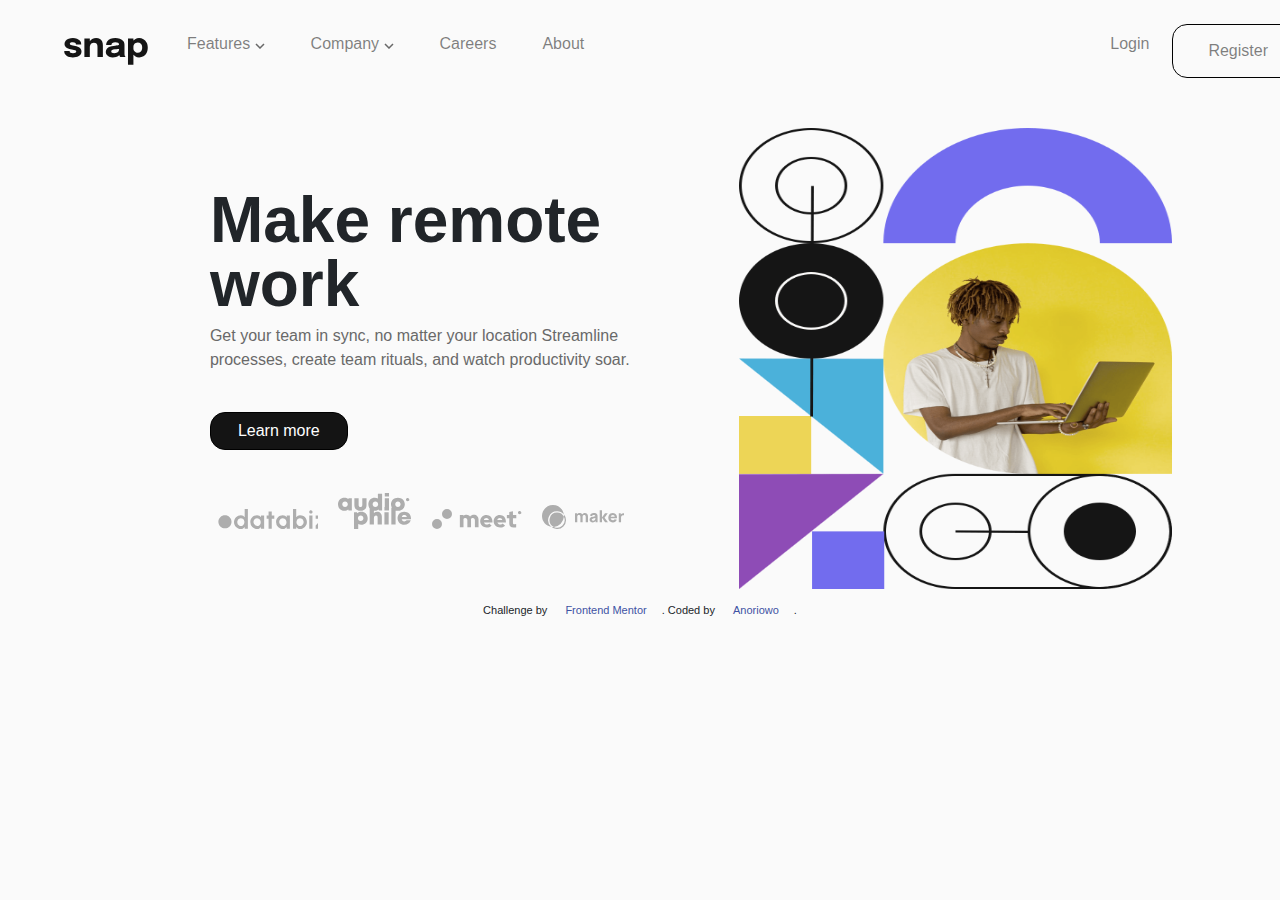
<file: index.html>
<!DOCTYPE html>
<html lang="en">
<head>
    <meta charset="UTF-8">
    <meta http-equiv="X-UA-Compatible" content="IE=edge">
    <meta name="viewport" content="width=device-width, initial-scale=1.0">
    <link rel="icon" type="image/png" sizes="32x32" href="./images/favicon-32x32.png">
    <title>Frontend Mentor | Intro section with dropdown navigation</title>
     <!-- bootstrap stylesheet -->
     <link rel="stylesheet" href="https://cdn.jsdelivr.net/npm/bootstrap@4.0.0/dist/css/bootstrap.min.css" integrity="sha384-Gn5384xqQ1aoWXA+058RXPxPg6fy4IWvTNh0E263XmFcJlSAwiGgFAW/dAiS6JXm" crossorigin="anonymous">

    <link rel="stylesheet" href="styles/style.css">

      <!-- bootstrap stylesheet js -->
      <script src="https://code.jquery.com/jquery-3.2.1.slim.min.js" integrity="sha384-KJ3o2DKtIkvYIK3UENzmM7KCkRr/rE9/Qpg6aAZGJwFDMVNA/GpGFF93hXpG5KkN" crossorigin="anonymous"></script>
      <script src="https://cdn.jsdelivr.net/npm/popper.js@1.12.9/dist/umd/popper.min.js" integrity="sha384-ApNbgh9B+Y1QKtv3Rn7W3mgPxhU9K/ScQsAP7hUibX39j7fakFPskvXusvfa0b4Q" crossorigin="anonymous"></script>
      <script src="https://cdn.jsdelivr.net/npm/bootstrap@4.0.0/dist/js/bootstrap.min.js" integrity="sha384-JZR6Spejh4U02d8jOt6vLEHfe/JQGiRRSQQxSfFWpi1MquVdAyjUar5+76PVCmYl" crossorigin="anonymous"></script>
</head>
<body>
    <nav class="navbar navbar-expand-lg navbar-light">
        <svg class="navbar-brand" width="84" height="27" xmlns="http://www.w3.org/2000/svg"><path d="M8.852 19.42c-1.108 0-2.175-.128-3.202-.385a9.648 9.648 0 0 1-2.756-1.137c-.811-.502-1.453-1.13-1.925-1.882-.473-.752-.709-1.63-.709-2.633v-.316h5.39v.246c0 .676.3 1.172.901 1.487.601.315 1.415.472 2.441.472a7.08 7.08 0 0 0 1.55-.166c.495-.11.903-.291 1.224-.542.321-.251.482-.569.482-.954 0-.618-.342-1.056-1.024-1.313-.683-.256-1.777-.513-3.282-.77a21.716 21.716 0 0 1-2.59-.595A10.937 10.937 0 0 1 2.938 9.91 5.28 5.28 0 0 1 1.17 8.28C.727 7.622.505 6.82.505 5.875c0-1.26.382-2.322 1.146-3.185.764-.863 1.782-1.517 3.054-1.96C5.977.287 7.377.065 8.905.065c1.458 0 2.818.242 4.078.726 1.26.484 2.28 1.179 3.062 2.083.782.904 1.172 1.992 1.172 3.264v.245H11.88v-.21c0-.467-.149-.846-.446-1.138a2.804 2.804 0 0 0-1.129-.656 4.616 4.616 0 0 0-1.418-.219c-.443 0-.9.05-1.373.149-.473.099-.872.262-1.199.49-.327.227-.49.545-.49.954 0 .396.175.72.525.97.35.252.84.456 1.47.613.63.158 1.36.306 2.188.447.781.128 1.607.306 2.476.533.869.228 1.686.549 2.45.963a5.34 5.34 0 0 1 1.855 1.627c.472.671.709 1.52.709 2.546 0 1.062-.245 1.972-.735 2.73a5.607 5.607 0 0 1-1.987 1.847 10.04 10.04 0 0 1-2.782 1.05c-1.021.227-2.068.341-3.142.341ZM33.48 19V8.92c0-.77-.1-1.473-.298-2.109a2.965 2.965 0 0 0-1.067-1.531c-.513-.385-1.254-.577-2.223-.577-.84 0-1.566.192-2.178.577a3.754 3.754 0 0 0-1.41 1.61c-.326.688-.49 1.482-.49 2.38L24.31 8.185c0-1.61.35-3.022 1.05-4.235a7.627 7.627 0 0 1 2.844-2.853C29.398.41 30.726.066 32.183.066c1.53 0 2.786.306 3.772.919.986.612 1.721 1.464 2.205 2.555.484 1.09.726 2.365.726 3.824V19H33.48Zm-13.09 0V.415h5.425V19h-5.425Zm28.389.385c-1.354 0-2.558-.216-3.614-.648-1.056-.431-1.881-1.055-2.476-1.872-.595-.817-.893-1.808-.893-2.975 0-1.318.362-2.392 1.085-3.22.724-.828 1.683-1.461 2.879-1.899a15.898 15.898 0 0 1 3.894-.866c2.041-.198 3.45-.38 4.226-.542.776-.164 1.164-.45 1.164-.858V6.47c0-.688-.33-1.23-.989-1.627-.66-.397-1.578-.595-2.756-.595-1.249 0-2.202.224-2.861.673-.66.45-.99 1.135-.99 2.056H42.11c0-1.493.406-2.753 1.217-3.78.81-1.026 1.91-1.805 3.298-2.336 1.389-.53 2.958-.796 4.708-.796 1.633 0 3.144.248 4.532.744 1.389.496 2.506 1.24 3.352 2.231.845.992 1.268 2.252 1.268 3.78v8.032c0 .479.015.937.044 1.374.03.438.096.837.201 1.199.117.408.263.747.438 1.015.175.268.32.455.437.56h-5.337a3.723 3.723 0 0 1-.376-.508 3.962 3.962 0 0 1-.43-.892 7.195 7.195 0 0 1-.305-1.234 9.674 9.674 0 0 1-.097-1.461l1.12.77c-.326.77-.854 1.432-1.583 1.986-.73.554-1.593.98-2.59 1.278-.998.297-2.074.446-3.23.446Zm1.452-4.06a6.14 6.14 0 0 0 2.389-.464A4.104 4.104 0 0 0 54.43 13.4c.467-.665.7-1.534.7-2.608V8.92l1.348 1.313c-.77.28-1.66.51-2.669.69-1.01.182-2.015.324-3.019.43-1.19.116-2.08.317-2.668.603-.59.286-.884.767-.884 1.444 0 .642.25 1.123.752 1.444.502.32 1.249.481 2.24.481Zm13.742 11.323V.415h5.442v26.233h-5.442Zm11.182-7.228a7.325 7.325 0 0 1-4.042-1.181c-1.225-.788-2.205-1.85-2.94-3.185-.735-1.336-1.103-2.838-1.103-4.507v-.28l2.345-.052v.21c0 .863.21 1.619.63 2.266.42.648.963 1.146 1.628 1.496.665.35 1.359.526 2.082.526 1.19 0 2.226-.412 3.106-1.234.881-.823 1.322-2.109 1.322-3.859s-.438-3.025-1.313-3.824c-.875-.799-1.913-1.199-3.115-1.199-.723 0-1.417.173-2.082.517a4.308 4.308 0 0 0-1.628 1.461c-.42.63-.63 1.383-.63 2.257l-2.345-.14c0-1.68.368-3.164 1.103-4.453.735-1.29 1.715-2.307 2.94-3.054a7.619 7.619 0 0 1 4.042-1.12c1.505 0 2.911.37 4.218 1.111 1.306.741 2.365 1.823 3.176 3.247.81 1.423 1.216 3.155 1.216 5.197 0 2.135-.396 3.932-1.19 5.39-.793 1.458-1.843 2.558-3.15 3.299a8.51 8.51 0 0 1-4.27 1.111Z" fill="#151515"/></svg>

        <button class="navbar-toggler" id="navbar_toggler" type="button" data-toggle="collapse" data-target="#navbarSupportedContent" aria-controls="navbarSupportedContent" aria-expanded="false" aria-label="Toggle navigation">
          <svg width="32" height="18" xmlns="http://www.w3.org/2000/svg"><g fill="#151515" fill-rule="evenodd"><path d="M0 0h32v2H0zM0 8h32v2H0zM0 16h32v2H0z"/></g></svg>
        </button>

        <div class="collapse navbar-collapse nnn" id="navbarSupportedContent">
          <svg class="nav-svg" id="close_icon" width="26" height="26" xmlns="http://www.w3.org/2000/svg"><g fill="#151515" fill-rule="evenodd"><path d="m2.393.98 22.628 22.628-1.414 1.414L.979 2.395z"/><path d="M.98 23.607 23.609.979l1.414 1.414L2.395 25.021z"/></g></svg>
            <ul class="navbar-nav ">
                <li class="nav-item dropdown">
                    <a class="nav-link dropdown-toggle" href="#" id="navbarDropdown" role="button" data-toggle="dropdown" aria-haspopup="true" aria-expanded="false">
                      Features <svg width="10" height="6" xmlns="http://www.w3.org/2000/svg"><path stroke="#686868" stroke-width="1.5" fill="none" d="m1 1 4 4 4-4"/></svg>
                    </a>
                    <div class="dropdown-menu" aria-labelledby="navbarDropdown">
                      <a class="dropdown-item" href="#"><svg width="14" height="16" xmlns="http://www.w3.org/2000/svg"><path d="M14 3v12a1 1 0 0 1-1 1H1a1 1 0 0 1-1-1V3a1 1 0 0 1 1-1h1V1a1 1 0 1 1 2 0v1h2V1a1 1 0 1 1 2 0v1h2V1a1 1 0 0 1 2 0v1h1a1 1 0 0 1 1 1Zm-2 3H2v1h10V6Zm0 3H2v1h10V9Zm0 3H2v1h10v-1Z" fill="#726CEE"/></svg> Todo List</a>
                      <a class="dropdown-item" href="#"> <svg width="16" height="16" xmlns="http://www.w3.org/2000/svg"><path d="M12.667 8.667h-4v4h4v-4ZM11.334 0v1.333H4.667V0h-2v1.333h-1C.75 1.333 0 2.083 0 3v11.333C0 15.25.75 16 1.667 16h12.667C15.25 16 16 15.25 16 14.333V3c0-.917-.75-1.667-1.666-1.667h-1V0h-2Zm3 14.333H1.667V5.5h12.667v8.833Z" fill="#4BB1DA"/></svg> Calendar</a>
                      <a class="dropdown-item" href="#"><svg width="13" height="17" xmlns="http://www.w3.org/2000/svg"><path d="M6.408 13.916c-3.313 0-6-1.343-6-3 0-.612.371-1.18 1-1.654V7.916a5 5 0 0 1 3.041-4.6 2 2 0 0 1 3.507-1.664 2 2 0 0 1 .411 1.664 5.002 5.002 0 0 1 3.041 4.6v1.346c.629.474 1 1.042 1 1.654 0 1.657-2.687 3-6 3Zm0 1c.694 0 1.352-.066 1.984-.16.004.054.016.105.016.16a2 2 0 0 1-4 0c0-.055.012-.106.016-.16.633.094 1.29.16 1.984.16Z" fill="#EDD556"/></svg> Reminder</a>
                      <a class="dropdown-item" href="#"><svg width="16" height="16" xmlns="http://www.w3.org/2000/svg"><path d="M8 0a8 8 0 1 1 0 16A8 8 0 0 1 8 0Zm0 2.133a5.867 5.867 0 1 0 0 11.734A5.867 5.867 0 0 0 8 2.133ZM8 3.2a4.8 4.8 0 1 1 0 9.6 4.8 4.8 0 0 1 0-9.6Zm-.533 2.667a.533.533 0 0 0-.534.533v2.133c0 .295.24.534.534.534h3.2a.533.533 0 0 0 0-1.067H8V6.4a.533.533 0 0 0-.533-.533Z" fill="#8E4CB6"/></svg> Planning</a>
                    </div>
                  </li>
                
                <li class="nav-item dropdown">
                    <a class="nav-link dropdown-toggle" href="#" id="navbarDropdown" role="button" data-toggle="dropdown" aria-haspopup="true" aria-expanded="false">
                      Company <svg width="10" height="6" xmlns="http://www.w3.org/2000/svg"><path stroke="#686868" stroke-width="1.5" fill="none" d="m1 1 4 4 4-4"/></svg>
                    </a>
                    <div class="dropdown-menu" aria-labelledby="navbarDropdown">
                      <a class="dropdown-item" href="#">History</a>
                      <a class="dropdown-item" href="#">Our Team</a>
                      <a class="dropdown-item" href="#">Blog</a>
                    </div>
                </li>

                <li class="nav-item ">
                    <a class="nav-link" href="#">Careers </a>
                </li>

                <li class="nav-item ">
                    <a class="nav-link" href="#">About </a>
                </li>

                <div class="nav2 ">
                    <li class="nav-item">
                        <a class="nav-link" href="#">Login </a>
                    </li>
                    <button class="btn">
                        <a href="" class="nav-link" >Register</a>
                    </button>
                </div>
            </ul>

        </div>
    </nav>

    <div class="container-fluid">

        <div class="">
          <img src="images/image-hero-mobile.png" alt="hero" class="mobile_img" width="100%">
        </div>
        <div class="container-text">
          <h1>Make remote work</h1>
          <p>Get your team in sync, no matter your location Streamline processes, create team rituals, and watch productivity soar.</p>
          <button class="btn  container-btn">
            <a href="" class="btn-text">Learn more</a>
          </button>
          <div class="main_logos">
            <svg class="svg1"  width="100" height="20" xmlns="http://www.w3.org/2000/svg"><path d="M22.887 20c.838 0 1.576-.183 2.213-.55a4.977 4.977 0 0 0 1.584-1.429v1.638h3.195V0h-3.195v8.191A4.848 4.848 0 0 0 25.1 6.756c-.637-.362-1.375-.544-2.213-.544-.951 0-1.842.18-2.67.538-.83.358-1.561.854-2.194 1.487a6.996 6.996 0 0 0-1.486 2.196A6.68 6.68 0 0 0 16 13.106c0 .953.179 1.844.537 2.674.358.83.853 1.562 1.486 2.195a6.989 6.989 0 0 0 2.193 1.488c.83.358 1.72.537 2.671.537Zm.04-3.08a3.42 3.42 0 0 1-1.827-.511 3.826 3.826 0 0 1-1.827-3.303c0-.708.166-1.35.498-1.926a3.9 3.9 0 0 1 1.322-1.383 3.379 3.379 0 0 1 1.834-.518c.672 0 1.272.17 1.8.511.528.341.94.802 1.237 1.383.297.581.445 1.225.445 1.933 0 .7-.148 1.34-.445 1.92a3.53 3.53 0 0 1-1.23 1.383c-.524.34-1.127.511-1.807.511ZM39.294 20c.794 0 1.486-.181 2.075-.544a4.375 4.375 0 0 0 1.434-1.422l.13 1.625h3.209V6.553h-3.195l.144 1.678a5.992 5.992 0 0 0-1.748-1.468c-.685-.385-1.464-.577-2.337-.577-.934 0-1.807.175-2.619.524a6.818 6.818 0 0 0-2.147 1.455c-.62.62-1.1 1.341-1.44 2.163a6.81 6.81 0 0 0-.511 2.634 6.935 6.935 0 0 0 2.042 4.967 7.16 7.16 0 0 0 2.24 1.52c.846.368 1.754.551 2.723.551Zm.091-3.08a3.51 3.51 0 0 1-1.813-.498 4.227 4.227 0 0 1-1.395-1.33 4.049 4.049 0 0 1-.654-1.842c-.061-.734.057-1.4.353-1.998a3.592 3.592 0 0 1 1.264-1.435 3.3 3.3 0 0 1 1.853-.538 3.32 3.32 0 0 1 1.794.498c.532.332.968.776 1.309 1.33.34.555.541 1.173.602 1.855.053.725-.054 1.387-.32 1.986a3.384 3.384 0 0 1-1.172 1.435c-.516.358-1.122.537-1.82.537Zm14.378 2.74V9.75h2.54V6.553h-2.54V2.438h-3.195v4.115H48.63v3.198h1.938v9.908h3.195Zm11.273.34c.795 0 1.486-.181 2.076-.544a4.375 4.375 0 0 0 1.433-1.422l.131 1.625h3.208V6.553H68.69l.145 1.678a5.992 5.992 0 0 0-1.749-1.468c-.685-.385-1.464-.577-2.337-.577-.934 0-1.807.175-2.619.524a6.818 6.818 0 0 0-2.147 1.455c-.62.62-1.1 1.341-1.44 2.163a6.81 6.81 0 0 0-.51 2.634 6.935 6.935 0 0 0 2.042 4.967 7.16 7.16 0 0 0 2.239 1.52c.847.368 1.754.551 2.723.551Zm.092-3.08a3.51 3.51 0 0 1-1.814-.498 4.227 4.227 0 0 1-1.394-1.33 4.049 4.049 0 0 1-.655-1.842c-.06-.734.057-1.4.354-1.998a3.592 3.592 0 0 1 1.263-1.435 3.3 3.3 0 0 1 1.853-.538 3.32 3.32 0 0 1 1.794.498c.532.332.969.776 1.31 1.33.34.555.54 1.173.602 1.855.052.725-.055 1.387-.321 1.986a3.384 3.384 0 0 1-1.172 1.435c-.515.358-1.122.537-1.82.537ZM81.993 20c.96 0 1.857-.18 2.69-.537a6.968 6.968 0 0 0 3.687-3.696 6.774 6.774 0 0 0 .536-2.687c0-1.267-.31-2.423-.93-3.467a7.027 7.027 0 0 0-2.5-2.496c-1.048-.62-2.209-.93-3.483-.93-.82 0-1.547.185-2.18.556a5.15 5.15 0 0 0-1.591 1.448V0h-3.195v19.66h3.195v-1.665a5.15 5.15 0 0 0 1.59 1.448c.634.371 1.36.557 2.18.557Zm-.04-3.093c-.663 0-1.256-.17-1.78-.511a3.53 3.53 0 0 1-1.231-1.383 4.187 4.187 0 0 1-.445-1.933c0-.69.148-1.326.445-1.907a3.58 3.58 0 0 1 1.23-1.39 3.164 3.164 0 0 1 1.782-.517c.672 0 1.287.17 1.846.511.558.341 1.004.802 1.335 1.383.332.58.498 1.221.498 1.92 0 .708-.166 1.35-.498 1.927a3.88 3.88 0 0 1-1.329 1.382 3.435 3.435 0 0 1-1.852.518ZM92.874 4.6c.463 0 .854-.155 1.173-.465.318-.31.478-.701.478-1.173 0-.463-.16-.852-.478-1.166a1.604 1.604 0 0 0-1.172-.472c-.463 0-.856.157-1.179.472a1.563 1.563 0 0 0-.484 1.166c0 .472.161.863.484 1.173.323.31.716.465 1.179.465Zm19 5c.463 0 .854-.155 1.173-.465.318-.31.478-.701.478-1.173 0-.463-.16-.852-.478-1.166a1.604 1.604 0 0 0-1.172-.472c-.463 0-.856.157-1.179.472a1.563 1.563 0 0 0-.484 1.166c0 .472.161.863.484 1.173.323.31.716.465 1.179.465ZM6.979 19.324c1.835 0 3.385-.616 4.65-1.846 1.264-1.23 1.896-2.782 1.896-4.654 0-1.838-.632-3.38-1.897-4.628-1.264-1.248-2.814-1.872-4.65-1.872-1.835 0-3.393.624-4.675 1.872C1.021 9.444.38 10.986.38 12.824c0 1.872.64 3.423 1.922 4.654 1.282 1.23 2.84 1.846 4.676 1.846Zm87.48.335V6.553h-3.195V19.66h3.195Zm14.399 0v-3.198h-6.573l6.573-6.71V6.553H97.675v3.198h6.586l-6.586 6.71v3.198h11.182Z" fill="#ADADAD"/></svg>
  
            <svg width="73" height="36" xmlns="http://www.w3.org/2000/svg"><path d="M6.476 17.85c1.434 0 2.715-.47 3.726-1.287l.364.87h3.289V5.126h-3.17l-.436.952C9.23 5.238 7.93 4.754 6.476 4.754 2.699 4.754 0 7.467 0 11.28c0 3.825 2.7 6.571 6.476 6.571Zm.568-3.754c-1.593 0-2.764-1.2-2.764-2.807 0-1.598 1.161-2.797 2.764-2.797 1.594 0 2.765 1.2 2.765 2.797 0 1.607-1.171 2.807-2.765 2.807Zm15.422 3.754c3.648 0 6.078-2.243 6.078-5.687V5.138H24.29v6.84c0 1.286-.687 2.064-1.824 2.064-1.136 0-1.837-.765-1.837-2.064v-6.84h-4.254v7.025c0 3.444 2.443 5.687 6.091 5.687Zm14.361.013c1.439 0 2.72-.488 3.725-1.33l.401.914h3.148V.694h-4.205v4.895a5.78 5.78 0 0 0-3.069-.854c-3.79 0-6.489 2.732-6.489 6.557 0 3.826 2.7 6.571 6.49 6.571Zm.57-3.754c-1.594 0-2.765-1.21-2.765-2.816 0-1.608 1.17-2.817 2.764-2.817 1.594 0 2.765 1.21 2.765 2.817 0 1.607-1.171 2.816-2.765 2.816ZM50.99 3.598V0H46.8v3.598h4.19Zm.032 13.848V5.138H46.77v12.308h4.254Zm8.88.404c4.014 0 6.925-2.755 6.925-6.558 0-3.815-2.911-6.557-6.924-6.557-4.027 0-6.925 2.742-6.925 6.557 0 3.803 2.898 6.558 6.925 6.558Zm9.76-9.573c.463 0 .853-.156 1.172-.466.318-.31.478-.7.478-1.173 0-.463-.16-.852-.478-1.166A1.604 1.604 0 0 0 69.663 5c-.463 0-.856.157-1.179.472A1.563 1.563 0 0 0 68 6.638c0 .472.161.863.484 1.173.323.31.716.466 1.179.466Zm-9.76 5.765c-1.55 0-2.663-1.122-2.663-2.75 0-1.627 1.113-2.748 2.664-2.748 1.55 0 2.663 1.131 2.663 2.749 0 1.627-1.112 2.749-2.663 2.749Zm-39.676 21.86v-4.846a5.789 5.789 0 0 0 3.01.817c3.777 0 6.476-2.735 6.476-6.57 0-3.835-2.7-6.558-6.475-6.558-1.468 0-2.775.506-3.79 1.381l-.533-.977h-2.893v16.753h4.205Zm2.442-7.783c-1.594 0-2.765-1.2-2.765-2.816 0-1.617 1.171-2.817 2.765-2.817 1.593 0 2.764 1.2 2.764 2.817 0 1.617-1.18 2.816-2.764 2.816Zm13.25 3.338v-6.573c0-1.58.802-2.49 2.09-2.49 1.11 0 1.61.724 1.61 2.144v6.919h4.253v-7.412c0-3.19-1.822-5.26-4.657-5.26a5.28 5.28 0 0 0-3.297 1.174v-5.255h-4.253v16.753h4.253Zm14.718-13.849V14.01h-4.189v3.598h4.189Zm.033 13.849V19.148h-4.254v12.309h4.254Zm6.929 0V14.704h-4.254v16.753H57.6Zm8.664.404c3.099 0 5.597-1.755 6.466-4.564h-4.233c-.409.72-1.24 1.154-2.233 1.154-1.343 0-2.243-.73-2.52-2.142h9.17c.055-.38.087-.752.087-1.122 0-3.611-2.756-6.442-6.737-6.442-3.876 0-6.708 2.775-6.708 6.548 0 3.76 2.855 6.568 6.708 6.568Zm2.547-7.9h-4.993c.344-1.222 1.206-1.894 2.446-1.894 1.284 0 2.173.664 2.547 1.894Z" fill="#ADADAD"/></svg>
  
            <svg width="90" height="20" xmlns="http://www.w3.org/2000/svg"><path d="M5 10a5 5 0 1 1 0 10 5 5 0 0 1 0-10ZM15 0a5 5 0 1 1 0 10 5 5 0 0 1 0-10Zm16.515 18.34V9.964c.226-.293.5-.513.824-.66.324-.146.689-.22 1.095-.22.587 0 1.058.205 1.412.614.353.408.53.945.53 1.608v7.034h3.658v-7.543a7.069 7.069 0 0 0-.045-.787c.241-.293.527-.52.858-.683.331-.162.7-.242 1.107-.242.587 0 1.057.204 1.411.613.354.408.53.945.53 1.608v7.034h3.659v-7.543c0-1.435-.433-2.615-1.299-3.54-.865-.926-1.976-1.389-3.33-1.389-.783 0-1.506.147-2.168.44a4.968 4.968 0 0 0-1.716 1.25 4.316 4.316 0 0 0-1.524-1.239 4.504 4.504 0 0 0-2.021-.45c-.557 0-1.088.084-1.592.254-.505.17-.967.424-1.389.763V6.1h-3.658v12.24h3.658Zm23.168.231c.993 0 1.885-.146 2.675-.44.79-.292 1.562-.763 2.315-1.41l-2.416-2.199c-.286.293-.632.52-1.039.683a3.63 3.63 0 0 1-1.355.243c-.692 0-1.294-.182-1.806-.544a3.22 3.22 0 0 1-1.13-1.4h8.514v-.926a7.74 7.74 0 0 0-.452-2.672c-.301-.825-.719-1.531-1.253-2.117A5.875 5.875 0 0 0 56.828 6.4a5.71 5.71 0 0 0-2.416-.509c-.873 0-1.69.162-2.45.486a6.032 6.032 0 0 0-1.976 1.342 6.357 6.357 0 0 0-1.321 2.025 6.418 6.418 0 0 0-.486 2.487c0 .88.17 1.709.508 2.488a6.378 6.378 0 0 0 1.378 2.024 6.268 6.268 0 0 0 2.066 1.343 6.717 6.717 0 0 0 2.552.485Zm2.167-7.682h-4.99c.18-.617.49-1.095.926-1.434.436-.34.956-.51 1.558-.51.587 0 1.103.178 1.547.533.444.355.764.825.96 1.411Zm11.268 7.682c.994 0 1.885-.146 2.676-.44.79-.292 1.562-.763 2.314-1.41l-2.416-2.199c-.286.293-.632.52-1.039.683a3.63 3.63 0 0 1-1.354.243c-.693 0-1.295-.182-1.807-.544a3.22 3.22 0 0 1-1.129-1.4h8.513v-.926a7.74 7.74 0 0 0-.452-2.672c-.3-.825-.718-1.531-1.253-2.117A5.875 5.875 0 0 0 70.263 6.4a5.71 5.71 0 0 0-2.416-.509c-.873 0-1.69.162-2.45.486a6.032 6.032 0 0 0-1.976 1.342 6.357 6.357 0 0 0-1.32 2.025 6.418 6.418 0 0 0-.486 2.487c0 .88.17 1.709.508 2.488a6.378 6.378 0 0 0 1.377 2.024 6.268 6.268 0 0 0 2.066 1.343 6.717 6.717 0 0 0 2.552.485Zm2.168-7.682h-4.99c.18-.617.489-1.095.925-1.434.437-.34.956-.51 1.558-.51.587 0 1.103.178 1.547.533.444.355.764.825.96 1.411Zm11.335 7.613c.346 0 .775-.035 1.287-.104a7.37 7.37 0 0 0 1.265-.266V15.1c-.301.092-.58.158-.836.196a5.456 5.456 0 0 1-.813.058c-.587 0-.997-.112-1.23-.335-.234-.224-.35-.606-.35-1.146v-4.65h3.342V6.1h-3.342V2.143l-3.658.81V6.1H74.87v3.123h2.416v5.392c0 1.28.365 2.248 1.095 2.904.73.655 1.81.983 3.24.983Zm6.042-13.225c.462 0 .853-.156 1.172-.466.318-.31.478-.7.478-1.173 0-.463-.16-.852-.478-1.166A1.604 1.604 0 0 0 87.663 2c-.463 0-.856.157-1.179.472A1.563 1.563 0 0 0 86 3.638c0 .472.161.863.484 1.173.323.31.716.466 1.179.466Z" fill="#ADADAD" fill-rule="evenodd"/></svg>
  
            <svg width="83" height="24" xmlns="http://www.w3.org/2000/svg"><path d="M35.276 17.143V11.76c0-.51.141-.925.424-1.246.282-.321.656-.482 1.123-.482.488 0 .87.164 1.148.49.277.326.415.783.415 1.37v5.25h2.238V11.76c0-.34.065-.64.194-.9.129-.261.308-.464.539-.61.23-.145.502-.218.814-.218.489 0 .871.164 1.148.49.277.326.416.783.416 1.37v5.25h2.238V11.3c0-.971-.26-1.757-.778-2.358-.518-.6-1.285-.9-2.3-.9-.592 0-1.131.13-1.616.39-.486.26-.873.624-1.16 1.09l.062-.096-.037-.07a2.632 2.632 0 0 0-.687-.768l-.145-.103c-.447-.296-1.02-.444-1.716-.444-.609 0-1.159.134-1.65.403-.327.18-.61.401-.848.666l-.102.12v-.975h-1.975v8.887h2.255Zm15.305.247c.768 0 1.403-.133 1.905-.4.39-.206.76-.514 1.109-.921l.014-.018v1.092h1.958v-5.431c0-.406-.016-.773-.049-1.103a2.653 2.653 0 0 0-.313-.987 2.61 2.61 0 0 0-1.382-1.25c-.609-.242-1.306-.363-2.09-.363-1.07 0-1.915.23-2.534.691a3.434 3.434 0 0 0-1.268 1.794l2.025.642c.142-.406.392-.688.748-.848.357-.159.7-.238 1.029-.238.592 0 1.015.123 1.267.37.177.173.292.414.345.724l.015.116-.357.053-.366.055-.353.052c-.576.085-1.091.174-1.547.267-.455.094-.847.2-1.176.321-.478.176-.858.394-1.14.654-.283.261-.487.561-.613.901a3.22 3.22 0 0 0-.19 1.128c0 .493.114.945.342 1.353.228.409.562.735 1.004.98.442.244.98.366 1.617.366Zm.477-1.761c-.258 0-.48-.039-.666-.115a.953.953 0 0 1-.432-.334.89.89 0 0 1-.153-.522c0-.148.032-.283.095-.403.063-.121.162-.232.296-.334.135-.101.312-.196.531-.284.192-.07.414-.137.667-.197.252-.06.584-.128.995-.202.257-.046.564-.1.92-.16l.03-.004v.007a15.73 15.73 0 0 1-.014.333l-.01.186c-.02.321-.086.603-.202.844-.06.126-.174.282-.341.469a2.32 2.32 0 0 1-.675.498c-.282.145-.63.218-1.04.218Zm8.92 1.514v-4.279l3.077 4.279h2.913l-3.423-4.444 3.21-4.443H62.99l-3.012 4.279V5.294h-2.271l-.017 11.849h2.288Zm14.968-3.818c.093-1.075-.017-2.01-.33-2.806-.312-.796-.795-1.413-1.448-1.852-.652-.438-1.445-.658-2.378-.658-.877 0-1.654.199-2.328.597a4.192 4.192 0 0 0-1.589 1.674c-.384.719-.576 1.564-.576 2.535 0 .888.197 1.677.589 2.365a4.244 4.244 0 0 0 1.63 1.621c.693.393 1.495.589 2.406.589.856 0 1.644-.225 2.366-.675a3.937 3.937 0 0 0 1.584-1.893l-2.239-.641c-.164.362-.403.639-.715.83-.313.193-.689.289-1.128.289-.696 0-1.224-.227-1.584-.68-.248-.313-.411-.716-.488-1.21l-.012-.085h6.24Zm-2.265-1.662h-3.915l.016-.076c.077-.323.191-.6.345-.83l.08-.11c.359-.464.92-.696 1.682-.696.653 0 1.123.199 1.411.597.177.244.3.585.368 1.022l.013.093Zm6.37 5.48V12.6c0-.34.047-.646.14-.918a2.02 2.02 0 0 1 .412-.707c.181-.2.403-.361.667-.482.263-.126.558-.201.884-.226.327-.025.613.001.86.078v-2.09a4.173 4.173 0 0 0-.806-.02c-.27.019-.53.065-.782.14a2.869 2.869 0 0 0-.7.308c-.28.164-.515.373-.707.625a3.2 3.2 0 0 0-.212.316l-.035.063V8.256h-1.975v8.887h2.255ZM10.972 0c5.466 0 9.999 3.997 10.834 9.228A8.914 8.914 0 0 1 9.228 21.805C3.998 20.97 0 16.438 0 10.971 0 4.912 4.912 0 10.97 0Zm4.099 6.171a8.914 8.914 0 0 0-5.842 15.634 11.095 11.095 0 0 0 2.639.102 7.543 7.543 0 0 1 3.226-14.364 7.55 7.55 0 0 1 6.813 4.322 10.972 10.972 0 0 1-10.04 10.042 7.543 7.543 0 0 0 10.04-10.042 11.052 11.052 0 0 0-.1-2.637 8.892 8.892 0 0 0-6.736-3.057Z" fill="#ADADAD"/></svg>
  
          </div>
        </div>

        <div class="container_img">
          <img src="images/image-hero-desktop.png" alt="hero" class="desktop_img" width="80%" height="80%">  
        </div>

    </div>

    <div class="attribution">
      Challenge by <a href="https://www.frontendmentor.io?ref=challenge" target="_blank">Frontend Mentor</a>. 
      Coded by <a href="https://github.com/Anoriowo" target="_blank">Anoriowo</a>.
    </div>
    

    <script src="script.js"></script>
</body>
</html>
</file>
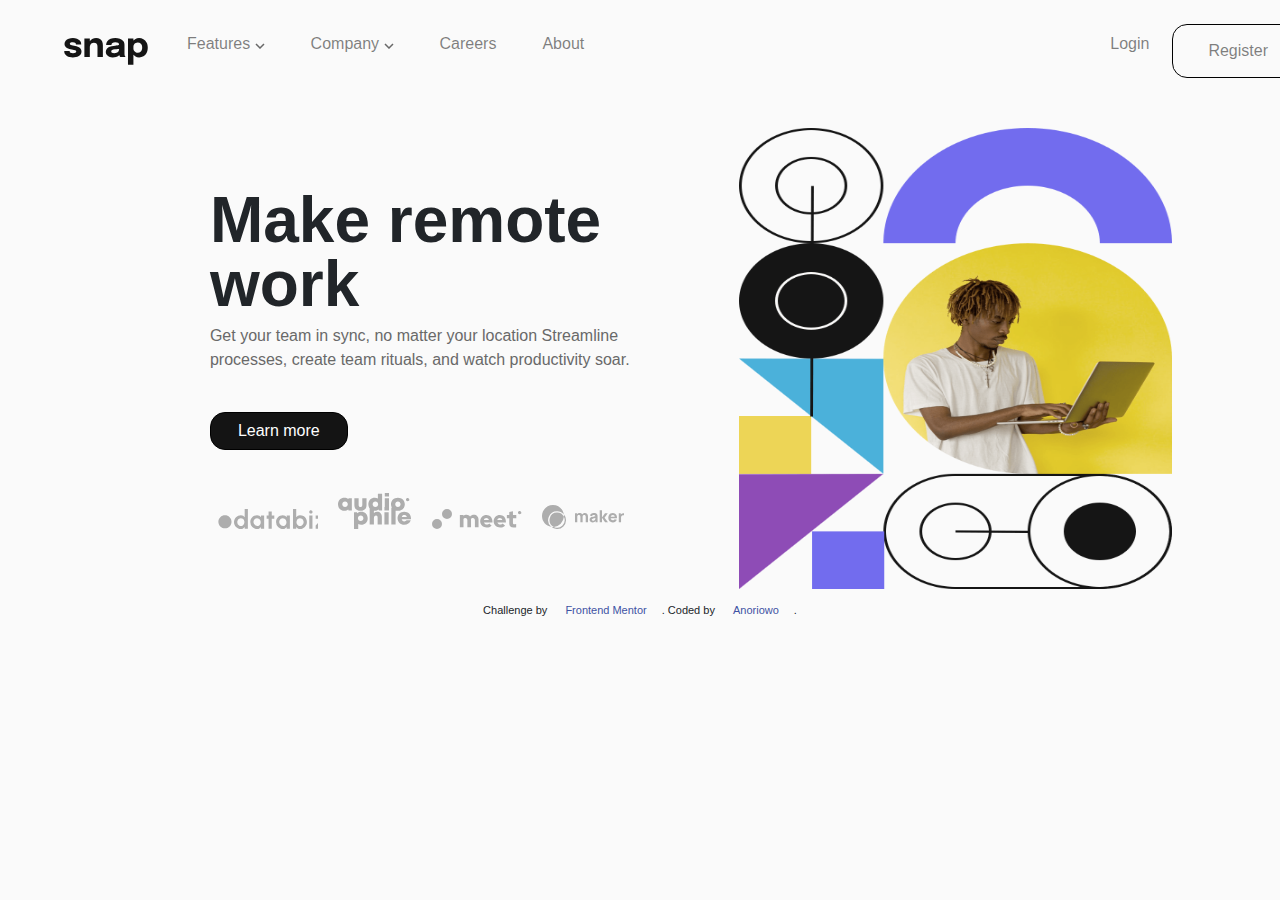
<file: design.html>
<!DOCTYPE html>
<html lang="en">
<head>
    <meta charset="UTF-8">
    <meta http-equiv="X-UA-Compatible" content="IE=edge">
    <meta name="viewport" content="width=device-width, initial-scale=1.0">
    <link rel="icon" type="image/png" sizes="32x32" href="./images/favicon-32x32.png">
    <title>Frontend Mentor | Intro section with dropdown navigation</title>
     <!-- bootstrap stylesheet -->
     <link rel="stylesheet" href="https://cdn.jsdelivr.net/npm/bootstrap@4.0.0/dist/css/bootstrap.min.css" integrity="sha384-Gn5384xqQ1aoWXA+058RXPxPg6fy4IWvTNh0E263XmFcJlSAwiGgFAW/dAiS6JXm" crossorigin="anonymous">

    <link rel="stylesheet" href="styles/style.css">

      <!-- bootstrap stylesheet js -->
      <script src="https://code.jquery.com/jquery-3.2.1.slim.min.js" integrity="sha384-KJ3o2DKtIkvYIK3UENzmM7KCkRr/rE9/Qpg6aAZGJwFDMVNA/GpGFF93hXpG5KkN" crossorigin="anonymous"></script>
      <script src="https://cdn.jsdelivr.net/npm/popper.js@1.12.9/dist/umd/popper.min.js" integrity="sha384-ApNbgh9B+Y1QKtv3Rn7W3mgPxhU9K/ScQsAP7hUibX39j7fakFPskvXusvfa0b4Q" crossorigin="anonymous"></script>
      <script src="https://cdn.jsdelivr.net/npm/bootstrap@4.0.0/dist/js/bootstrap.min.js" integrity="sha384-JZR6Spejh4U02d8jOt6vLEHfe/JQGiRRSQQxSfFWpi1MquVdAyjUar5+76PVCmYl" crossorigin="anonymous"></script>
</head>
<body>
    <nav class="navbar navbar-expand-lg navbar-light">
        <svg class="navbar-brand" width="84" height="27" xmlns="http://www.w3.org/2000/svg"><path d="M8.852 19.42c-1.108 0-2.175-.128-3.202-.385a9.648 9.648 0 0 1-2.756-1.137c-.811-.502-1.453-1.13-1.925-1.882-.473-.752-.709-1.63-.709-2.633v-.316h5.39v.246c0 .676.3 1.172.901 1.487.601.315 1.415.472 2.441.472a7.08 7.08 0 0 0 1.55-.166c.495-.11.903-.291 1.224-.542.321-.251.482-.569.482-.954 0-.618-.342-1.056-1.024-1.313-.683-.256-1.777-.513-3.282-.77a21.716 21.716 0 0 1-2.59-.595A10.937 10.937 0 0 1 2.938 9.91 5.28 5.28 0 0 1 1.17 8.28C.727 7.622.505 6.82.505 5.875c0-1.26.382-2.322 1.146-3.185.764-.863 1.782-1.517 3.054-1.96C5.977.287 7.377.065 8.905.065c1.458 0 2.818.242 4.078.726 1.26.484 2.28 1.179 3.062 2.083.782.904 1.172 1.992 1.172 3.264v.245H11.88v-.21c0-.467-.149-.846-.446-1.138a2.804 2.804 0 0 0-1.129-.656 4.616 4.616 0 0 0-1.418-.219c-.443 0-.9.05-1.373.149-.473.099-.872.262-1.199.49-.327.227-.49.545-.49.954 0 .396.175.72.525.97.35.252.84.456 1.47.613.63.158 1.36.306 2.188.447.781.128 1.607.306 2.476.533.869.228 1.686.549 2.45.963a5.34 5.34 0 0 1 1.855 1.627c.472.671.709 1.52.709 2.546 0 1.062-.245 1.972-.735 2.73a5.607 5.607 0 0 1-1.987 1.847 10.04 10.04 0 0 1-2.782 1.05c-1.021.227-2.068.341-3.142.341ZM33.48 19V8.92c0-.77-.1-1.473-.298-2.109a2.965 2.965 0 0 0-1.067-1.531c-.513-.385-1.254-.577-2.223-.577-.84 0-1.566.192-2.178.577a3.754 3.754 0 0 0-1.41 1.61c-.326.688-.49 1.482-.49 2.38L24.31 8.185c0-1.61.35-3.022 1.05-4.235a7.627 7.627 0 0 1 2.844-2.853C29.398.41 30.726.066 32.183.066c1.53 0 2.786.306 3.772.919.986.612 1.721 1.464 2.205 2.555.484 1.09.726 2.365.726 3.824V19H33.48Zm-13.09 0V.415h5.425V19h-5.425Zm28.389.385c-1.354 0-2.558-.216-3.614-.648-1.056-.431-1.881-1.055-2.476-1.872-.595-.817-.893-1.808-.893-2.975 0-1.318.362-2.392 1.085-3.22.724-.828 1.683-1.461 2.879-1.899a15.898 15.898 0 0 1 3.894-.866c2.041-.198 3.45-.38 4.226-.542.776-.164 1.164-.45 1.164-.858V6.47c0-.688-.33-1.23-.989-1.627-.66-.397-1.578-.595-2.756-.595-1.249 0-2.202.224-2.861.673-.66.45-.99 1.135-.99 2.056H42.11c0-1.493.406-2.753 1.217-3.78.81-1.026 1.91-1.805 3.298-2.336 1.389-.53 2.958-.796 4.708-.796 1.633 0 3.144.248 4.532.744 1.389.496 2.506 1.24 3.352 2.231.845.992 1.268 2.252 1.268 3.78v8.032c0 .479.015.937.044 1.374.03.438.096.837.201 1.199.117.408.263.747.438 1.015.175.268.32.455.437.56h-5.337a3.723 3.723 0 0 1-.376-.508 3.962 3.962 0 0 1-.43-.892 7.195 7.195 0 0 1-.305-1.234 9.674 9.674 0 0 1-.097-1.461l1.12.77c-.326.77-.854 1.432-1.583 1.986-.73.554-1.593.98-2.59 1.278-.998.297-2.074.446-3.23.446Zm1.452-4.06a6.14 6.14 0 0 0 2.389-.464A4.104 4.104 0 0 0 54.43 13.4c.467-.665.7-1.534.7-2.608V8.92l1.348 1.313c-.77.28-1.66.51-2.669.69-1.01.182-2.015.324-3.019.43-1.19.116-2.08.317-2.668.603-.59.286-.884.767-.884 1.444 0 .642.25 1.123.752 1.444.502.32 1.249.481 2.24.481Zm13.742 11.323V.415h5.442v26.233h-5.442Zm11.182-7.228a7.325 7.325 0 0 1-4.042-1.181c-1.225-.788-2.205-1.85-2.94-3.185-.735-1.336-1.103-2.838-1.103-4.507v-.28l2.345-.052v.21c0 .863.21 1.619.63 2.266.42.648.963 1.146 1.628 1.496.665.35 1.359.526 2.082.526 1.19 0 2.226-.412 3.106-1.234.881-.823 1.322-2.109 1.322-3.859s-.438-3.025-1.313-3.824c-.875-.799-1.913-1.199-3.115-1.199-.723 0-1.417.173-2.082.517a4.308 4.308 0 0 0-1.628 1.461c-.42.63-.63 1.383-.63 2.257l-2.345-.14c0-1.68.368-3.164 1.103-4.453.735-1.29 1.715-2.307 2.94-3.054a7.619 7.619 0 0 1 4.042-1.12c1.505 0 2.911.37 4.218 1.111 1.306.741 2.365 1.823 3.176 3.247.81 1.423 1.216 3.155 1.216 5.197 0 2.135-.396 3.932-1.19 5.39-.793 1.458-1.843 2.558-3.15 3.299a8.51 8.51 0 0 1-4.27 1.111Z" fill="#151515"/></svg>

        <button class="navbar-toggler" id="navbar_toggler" type="button" data-toggle="collapse" data-target="#navbarSupportedContent" aria-controls="navbarSupportedContent" aria-expanded="false" aria-label="Toggle navigation">
          <svg width="32" height="18" xmlns="http://www.w3.org/2000/svg"><g fill="#151515" fill-rule="evenodd"><path d="M0 0h32v2H0zM0 8h32v2H0zM0 16h32v2H0z"/></g></svg>
        </button>

        <div class="collapse navbar-collapse nnn" id="navbarSupportedContent">
          <svg class="nav-svg" id="close_icon" width="26" height="26" xmlns="http://www.w3.org/2000/svg"><g fill="#151515" fill-rule="evenodd"><path d="m2.393.98 22.628 22.628-1.414 1.414L.979 2.395z"/><path d="M.98 23.607 23.609.979l1.414 1.414L2.395 25.021z"/></g></svg>
            <ul class="navbar-nav ">
                <li class="nav-item dropdown">
                    <a class="nav-link dropdown-toggle" href="#" id="navbarDropdown" role="button" data-toggle="dropdown" aria-haspopup="true" aria-expanded="false">
                      Features <svg width="10" height="6" xmlns="http://www.w3.org/2000/svg"><path stroke="#686868" stroke-width="1.5" fill="none" d="m1 1 4 4 4-4"/></svg>
                    </a>
                    <div class="dropdown-menu" aria-labelledby="navbarDropdown">
                      <a class="dropdown-item" href="#"><svg width="14" height="16" xmlns="http://www.w3.org/2000/svg"><path d="M14 3v12a1 1 0 0 1-1 1H1a1 1 0 0 1-1-1V3a1 1 0 0 1 1-1h1V1a1 1 0 1 1 2 0v1h2V1a1 1 0 1 1 2 0v1h2V1a1 1 0 0 1 2 0v1h1a1 1 0 0 1 1 1Zm-2 3H2v1h10V6Zm0 3H2v1h10V9Zm0 3H2v1h10v-1Z" fill="#726CEE"/></svg> Todo List</a>
                      <a class="dropdown-item" href="#"> <svg width="16" height="16" xmlns="http://www.w3.org/2000/svg"><path d="M12.667 8.667h-4v4h4v-4ZM11.334 0v1.333H4.667V0h-2v1.333h-1C.75 1.333 0 2.083 0 3v11.333C0 15.25.75 16 1.667 16h12.667C15.25 16 16 15.25 16 14.333V3c0-.917-.75-1.667-1.666-1.667h-1V0h-2Zm3 14.333H1.667V5.5h12.667v8.833Z" fill="#4BB1DA"/></svg> Calendar</a>
                      <a class="dropdown-item" href="#"><svg width="13" height="17" xmlns="http://www.w3.org/2000/svg"><path d="M6.408 13.916c-3.313 0-6-1.343-6-3 0-.612.371-1.18 1-1.654V7.916a5 5 0 0 1 3.041-4.6 2 2 0 0 1 3.507-1.664 2 2 0 0 1 .411 1.664 5.002 5.002 0 0 1 3.041 4.6v1.346c.629.474 1 1.042 1 1.654 0 1.657-2.687 3-6 3Zm0 1c.694 0 1.352-.066 1.984-.16.004.054.016.105.016.16a2 2 0 0 1-4 0c0-.055.012-.106.016-.16.633.094 1.29.16 1.984.16Z" fill="#EDD556"/></svg> Reminder</a>
                      <a class="dropdown-item" href="#"><svg width="16" height="16" xmlns="http://www.w3.org/2000/svg"><path d="M8 0a8 8 0 1 1 0 16A8 8 0 0 1 8 0Zm0 2.133a5.867 5.867 0 1 0 0 11.734A5.867 5.867 0 0 0 8 2.133ZM8 3.2a4.8 4.8 0 1 1 0 9.6 4.8 4.8 0 0 1 0-9.6Zm-.533 2.667a.533.533 0 0 0-.534.533v2.133c0 .295.24.534.534.534h3.2a.533.533 0 0 0 0-1.067H8V6.4a.533.533 0 0 0-.533-.533Z" fill="#8E4CB6"/></svg> Planning</a>
                    </div>
                  </li>
                
                <li class="nav-item dropdown">
                    <a class="nav-link dropdown-toggle" href="#" id="navbarDropdown" role="button" data-toggle="dropdown" aria-haspopup="true" aria-expanded="false">
                      Company <svg width="10" height="6" xmlns="http://www.w3.org/2000/svg"><path stroke="#686868" stroke-width="1.5" fill="none" d="m1 1 4 4 4-4"/></svg>
                    </a>
                    <div class="dropdown-menu" aria-labelledby="navbarDropdown">
                      <a class="dropdown-item" href="#">History</a>
                      <a class="dropdown-item" href="#">Our Team</a>
                      <a class="dropdown-item" href="#">Blog</a>
                    </div>
                </li>

                <li class="nav-item ">
                    <a class="nav-link" href="#">Careers </a>
                </li>

                <li class="nav-item ">
                    <a class="nav-link" href="#">About </a>
                </li>

                <div class="nav2 ">
                    <li class="nav-item">
                        <a class="nav-link" href="#">Login </a>
                    </li>
                    <button class="btn">
                        <a href="" class="nav-link" >Register</a>
                    </button>
                </div>
            </ul>

        </div>
    </nav>

    <div class="container-fluid">

        <div class="">
          <img src="images/image-hero-mobile.png" alt="hero" class="mobile_img" width="100%">
        </div>
        <div class="container-text">
          <h1>Make remote work</h1>
          <p>Get your team in sync, no matter your location Streamline processes, create team rituals, and watch productivity soar.</p>
          <button class="btn  container-btn">
            <a href="" class="btn-text">Learn more</a>
          </button>
          <div class="main_logos">
            <svg class="svg1"  width="100" height="20" xmlns="http://www.w3.org/2000/svg"><path d="M22.887 20c.838 0 1.576-.183 2.213-.55a4.977 4.977 0 0 0 1.584-1.429v1.638h3.195V0h-3.195v8.191A4.848 4.848 0 0 0 25.1 6.756c-.637-.362-1.375-.544-2.213-.544-.951 0-1.842.18-2.67.538-.83.358-1.561.854-2.194 1.487a6.996 6.996 0 0 0-1.486 2.196A6.68 6.68 0 0 0 16 13.106c0 .953.179 1.844.537 2.674.358.83.853 1.562 1.486 2.195a6.989 6.989 0 0 0 2.193 1.488c.83.358 1.72.537 2.671.537Zm.04-3.08a3.42 3.42 0 0 1-1.827-.511 3.826 3.826 0 0 1-1.827-3.303c0-.708.166-1.35.498-1.926a3.9 3.9 0 0 1 1.322-1.383 3.379 3.379 0 0 1 1.834-.518c.672 0 1.272.17 1.8.511.528.341.94.802 1.237 1.383.297.581.445 1.225.445 1.933 0 .7-.148 1.34-.445 1.92a3.53 3.53 0 0 1-1.23 1.383c-.524.34-1.127.511-1.807.511ZM39.294 20c.794 0 1.486-.181 2.075-.544a4.375 4.375 0 0 0 1.434-1.422l.13 1.625h3.209V6.553h-3.195l.144 1.678a5.992 5.992 0 0 0-1.748-1.468c-.685-.385-1.464-.577-2.337-.577-.934 0-1.807.175-2.619.524a6.818 6.818 0 0 0-2.147 1.455c-.62.62-1.1 1.341-1.44 2.163a6.81 6.81 0 0 0-.511 2.634 6.935 6.935 0 0 0 2.042 4.967 7.16 7.16 0 0 0 2.24 1.52c.846.368 1.754.551 2.723.551Zm.091-3.08a3.51 3.51 0 0 1-1.813-.498 4.227 4.227 0 0 1-1.395-1.33 4.049 4.049 0 0 1-.654-1.842c-.061-.734.057-1.4.353-1.998a3.592 3.592 0 0 1 1.264-1.435 3.3 3.3 0 0 1 1.853-.538 3.32 3.32 0 0 1 1.794.498c.532.332.968.776 1.309 1.33.34.555.541 1.173.602 1.855.053.725-.054 1.387-.32 1.986a3.384 3.384 0 0 1-1.172 1.435c-.516.358-1.122.537-1.82.537Zm14.378 2.74V9.75h2.54V6.553h-2.54V2.438h-3.195v4.115H48.63v3.198h1.938v9.908h3.195Zm11.273.34c.795 0 1.486-.181 2.076-.544a4.375 4.375 0 0 0 1.433-1.422l.131 1.625h3.208V6.553H68.69l.145 1.678a5.992 5.992 0 0 0-1.749-1.468c-.685-.385-1.464-.577-2.337-.577-.934 0-1.807.175-2.619.524a6.818 6.818 0 0 0-2.147 1.455c-.62.62-1.1 1.341-1.44 2.163a6.81 6.81 0 0 0-.51 2.634 6.935 6.935 0 0 0 2.042 4.967 7.16 7.16 0 0 0 2.239 1.52c.847.368 1.754.551 2.723.551Zm.092-3.08a3.51 3.51 0 0 1-1.814-.498 4.227 4.227 0 0 1-1.394-1.33 4.049 4.049 0 0 1-.655-1.842c-.06-.734.057-1.4.354-1.998a3.592 3.592 0 0 1 1.263-1.435 3.3 3.3 0 0 1 1.853-.538 3.32 3.32 0 0 1 1.794.498c.532.332.969.776 1.31 1.33.34.555.54 1.173.602 1.855.052.725-.055 1.387-.321 1.986a3.384 3.384 0 0 1-1.172 1.435c-.515.358-1.122.537-1.82.537ZM81.993 20c.96 0 1.857-.18 2.69-.537a6.968 6.968 0 0 0 3.687-3.696 6.774 6.774 0 0 0 .536-2.687c0-1.267-.31-2.423-.93-3.467a7.027 7.027 0 0 0-2.5-2.496c-1.048-.62-2.209-.93-3.483-.93-.82 0-1.547.185-2.18.556a5.15 5.15 0 0 0-1.591 1.448V0h-3.195v19.66h3.195v-1.665a5.15 5.15 0 0 0 1.59 1.448c.634.371 1.36.557 2.18.557Zm-.04-3.093c-.663 0-1.256-.17-1.78-.511a3.53 3.53 0 0 1-1.231-1.383 4.187 4.187 0 0 1-.445-1.933c0-.69.148-1.326.445-1.907a3.58 3.58 0 0 1 1.23-1.39 3.164 3.164 0 0 1 1.782-.517c.672 0 1.287.17 1.846.511.558.341 1.004.802 1.335 1.383.332.58.498 1.221.498 1.92 0 .708-.166 1.35-.498 1.927a3.88 3.88 0 0 1-1.329 1.382 3.435 3.435 0 0 1-1.852.518ZM92.874 4.6c.463 0 .854-.155 1.173-.465.318-.31.478-.701.478-1.173 0-.463-.16-.852-.478-1.166a1.604 1.604 0 0 0-1.172-.472c-.463 0-.856.157-1.179.472a1.563 1.563 0 0 0-.484 1.166c0 .472.161.863.484 1.173.323.31.716.465 1.179.465Zm19 5c.463 0 .854-.155 1.173-.465.318-.31.478-.701.478-1.173 0-.463-.16-.852-.478-1.166a1.604 1.604 0 0 0-1.172-.472c-.463 0-.856.157-1.179.472a1.563 1.563 0 0 0-.484 1.166c0 .472.161.863.484 1.173.323.31.716.465 1.179.465ZM6.979 19.324c1.835 0 3.385-.616 4.65-1.846 1.264-1.23 1.896-2.782 1.896-4.654 0-1.838-.632-3.38-1.897-4.628-1.264-1.248-2.814-1.872-4.65-1.872-1.835 0-3.393.624-4.675 1.872C1.021 9.444.38 10.986.38 12.824c0 1.872.64 3.423 1.922 4.654 1.282 1.23 2.84 1.846 4.676 1.846Zm87.48.335V6.553h-3.195V19.66h3.195Zm14.399 0v-3.198h-6.573l6.573-6.71V6.553H97.675v3.198h6.586l-6.586 6.71v3.198h11.182Z" fill="#ADADAD"/></svg>
  
            <svg width="73" height="36" xmlns="http://www.w3.org/2000/svg"><path d="M6.476 17.85c1.434 0 2.715-.47 3.726-1.287l.364.87h3.289V5.126h-3.17l-.436.952C9.23 5.238 7.93 4.754 6.476 4.754 2.699 4.754 0 7.467 0 11.28c0 3.825 2.7 6.571 6.476 6.571Zm.568-3.754c-1.593 0-2.764-1.2-2.764-2.807 0-1.598 1.161-2.797 2.764-2.797 1.594 0 2.765 1.2 2.765 2.797 0 1.607-1.171 2.807-2.765 2.807Zm15.422 3.754c3.648 0 6.078-2.243 6.078-5.687V5.138H24.29v6.84c0 1.286-.687 2.064-1.824 2.064-1.136 0-1.837-.765-1.837-2.064v-6.84h-4.254v7.025c0 3.444 2.443 5.687 6.091 5.687Zm14.361.013c1.439 0 2.72-.488 3.725-1.33l.401.914h3.148V.694h-4.205v4.895a5.78 5.78 0 0 0-3.069-.854c-3.79 0-6.489 2.732-6.489 6.557 0 3.826 2.7 6.571 6.49 6.571Zm.57-3.754c-1.594 0-2.765-1.21-2.765-2.816 0-1.608 1.17-2.817 2.764-2.817 1.594 0 2.765 1.21 2.765 2.817 0 1.607-1.171 2.816-2.765 2.816ZM50.99 3.598V0H46.8v3.598h4.19Zm.032 13.848V5.138H46.77v12.308h4.254Zm8.88.404c4.014 0 6.925-2.755 6.925-6.558 0-3.815-2.911-6.557-6.924-6.557-4.027 0-6.925 2.742-6.925 6.557 0 3.803 2.898 6.558 6.925 6.558Zm9.76-9.573c.463 0 .853-.156 1.172-.466.318-.31.478-.7.478-1.173 0-.463-.16-.852-.478-1.166A1.604 1.604 0 0 0 69.663 5c-.463 0-.856.157-1.179.472A1.563 1.563 0 0 0 68 6.638c0 .472.161.863.484 1.173.323.31.716.466 1.179.466Zm-9.76 5.765c-1.55 0-2.663-1.122-2.663-2.75 0-1.627 1.113-2.748 2.664-2.748 1.55 0 2.663 1.131 2.663 2.749 0 1.627-1.112 2.749-2.663 2.749Zm-39.676 21.86v-4.846a5.789 5.789 0 0 0 3.01.817c3.777 0 6.476-2.735 6.476-6.57 0-3.835-2.7-6.558-6.475-6.558-1.468 0-2.775.506-3.79 1.381l-.533-.977h-2.893v16.753h4.205Zm2.442-7.783c-1.594 0-2.765-1.2-2.765-2.816 0-1.617 1.171-2.817 2.765-2.817 1.593 0 2.764 1.2 2.764 2.817 0 1.617-1.18 2.816-2.764 2.816Zm13.25 3.338v-6.573c0-1.58.802-2.49 2.09-2.49 1.11 0 1.61.724 1.61 2.144v6.919h4.253v-7.412c0-3.19-1.822-5.26-4.657-5.26a5.28 5.28 0 0 0-3.297 1.174v-5.255h-4.253v16.753h4.253Zm14.718-13.849V14.01h-4.189v3.598h4.189Zm.033 13.849V19.148h-4.254v12.309h4.254Zm6.929 0V14.704h-4.254v16.753H57.6Zm8.664.404c3.099 0 5.597-1.755 6.466-4.564h-4.233c-.409.72-1.24 1.154-2.233 1.154-1.343 0-2.243-.73-2.52-2.142h9.17c.055-.38.087-.752.087-1.122 0-3.611-2.756-6.442-6.737-6.442-3.876 0-6.708 2.775-6.708 6.548 0 3.76 2.855 6.568 6.708 6.568Zm2.547-7.9h-4.993c.344-1.222 1.206-1.894 2.446-1.894 1.284 0 2.173.664 2.547 1.894Z" fill="#ADADAD"/></svg>
  
            <svg width="90" height="20" xmlns="http://www.w3.org/2000/svg"><path d="M5 10a5 5 0 1 1 0 10 5 5 0 0 1 0-10ZM15 0a5 5 0 1 1 0 10 5 5 0 0 1 0-10Zm16.515 18.34V9.964c.226-.293.5-.513.824-.66.324-.146.689-.22 1.095-.22.587 0 1.058.205 1.412.614.353.408.53.945.53 1.608v7.034h3.658v-7.543a7.069 7.069 0 0 0-.045-.787c.241-.293.527-.52.858-.683.331-.162.7-.242 1.107-.242.587 0 1.057.204 1.411.613.354.408.53.945.53 1.608v7.034h3.659v-7.543c0-1.435-.433-2.615-1.299-3.54-.865-.926-1.976-1.389-3.33-1.389-.783 0-1.506.147-2.168.44a4.968 4.968 0 0 0-1.716 1.25 4.316 4.316 0 0 0-1.524-1.239 4.504 4.504 0 0 0-2.021-.45c-.557 0-1.088.084-1.592.254-.505.17-.967.424-1.389.763V6.1h-3.658v12.24h3.658Zm23.168.231c.993 0 1.885-.146 2.675-.44.79-.292 1.562-.763 2.315-1.41l-2.416-2.199c-.286.293-.632.52-1.039.683a3.63 3.63 0 0 1-1.355.243c-.692 0-1.294-.182-1.806-.544a3.22 3.22 0 0 1-1.13-1.4h8.514v-.926a7.74 7.74 0 0 0-.452-2.672c-.301-.825-.719-1.531-1.253-2.117A5.875 5.875 0 0 0 56.828 6.4a5.71 5.71 0 0 0-2.416-.509c-.873 0-1.69.162-2.45.486a6.032 6.032 0 0 0-1.976 1.342 6.357 6.357 0 0 0-1.321 2.025 6.418 6.418 0 0 0-.486 2.487c0 .88.17 1.709.508 2.488a6.378 6.378 0 0 0 1.378 2.024 6.268 6.268 0 0 0 2.066 1.343 6.717 6.717 0 0 0 2.552.485Zm2.167-7.682h-4.99c.18-.617.49-1.095.926-1.434.436-.34.956-.51 1.558-.51.587 0 1.103.178 1.547.533.444.355.764.825.96 1.411Zm11.268 7.682c.994 0 1.885-.146 2.676-.44.79-.292 1.562-.763 2.314-1.41l-2.416-2.199c-.286.293-.632.52-1.039.683a3.63 3.63 0 0 1-1.354.243c-.693 0-1.295-.182-1.807-.544a3.22 3.22 0 0 1-1.129-1.4h8.513v-.926a7.74 7.74 0 0 0-.452-2.672c-.3-.825-.718-1.531-1.253-2.117A5.875 5.875 0 0 0 70.263 6.4a5.71 5.71 0 0 0-2.416-.509c-.873 0-1.69.162-2.45.486a6.032 6.032 0 0 0-1.976 1.342 6.357 6.357 0 0 0-1.32 2.025 6.418 6.418 0 0 0-.486 2.487c0 .88.17 1.709.508 2.488a6.378 6.378 0 0 0 1.377 2.024 6.268 6.268 0 0 0 2.066 1.343 6.717 6.717 0 0 0 2.552.485Zm2.168-7.682h-4.99c.18-.617.489-1.095.925-1.434.437-.34.956-.51 1.558-.51.587 0 1.103.178 1.547.533.444.355.764.825.96 1.411Zm11.335 7.613c.346 0 .775-.035 1.287-.104a7.37 7.37 0 0 0 1.265-.266V15.1c-.301.092-.58.158-.836.196a5.456 5.456 0 0 1-.813.058c-.587 0-.997-.112-1.23-.335-.234-.224-.35-.606-.35-1.146v-4.65h3.342V6.1h-3.342V2.143l-3.658.81V6.1H74.87v3.123h2.416v5.392c0 1.28.365 2.248 1.095 2.904.73.655 1.81.983 3.24.983Zm6.042-13.225c.462 0 .853-.156 1.172-.466.318-.31.478-.7.478-1.173 0-.463-.16-.852-.478-1.166A1.604 1.604 0 0 0 87.663 2c-.463 0-.856.157-1.179.472A1.563 1.563 0 0 0 86 3.638c0 .472.161.863.484 1.173.323.31.716.466 1.179.466Z" fill="#ADADAD" fill-rule="evenodd"/></svg>
  
            <svg width="83" height="24" xmlns="http://www.w3.org/2000/svg"><path d="M35.276 17.143V11.76c0-.51.141-.925.424-1.246.282-.321.656-.482 1.123-.482.488 0 .87.164 1.148.49.277.326.415.783.415 1.37v5.25h2.238V11.76c0-.34.065-.64.194-.9.129-.261.308-.464.539-.61.23-.145.502-.218.814-.218.489 0 .871.164 1.148.49.277.326.416.783.416 1.37v5.25h2.238V11.3c0-.971-.26-1.757-.778-2.358-.518-.6-1.285-.9-2.3-.9-.592 0-1.131.13-1.616.39-.486.26-.873.624-1.16 1.09l.062-.096-.037-.07a2.632 2.632 0 0 0-.687-.768l-.145-.103c-.447-.296-1.02-.444-1.716-.444-.609 0-1.159.134-1.65.403-.327.18-.61.401-.848.666l-.102.12v-.975h-1.975v8.887h2.255Zm15.305.247c.768 0 1.403-.133 1.905-.4.39-.206.76-.514 1.109-.921l.014-.018v1.092h1.958v-5.431c0-.406-.016-.773-.049-1.103a2.653 2.653 0 0 0-.313-.987 2.61 2.61 0 0 0-1.382-1.25c-.609-.242-1.306-.363-2.09-.363-1.07 0-1.915.23-2.534.691a3.434 3.434 0 0 0-1.268 1.794l2.025.642c.142-.406.392-.688.748-.848.357-.159.7-.238 1.029-.238.592 0 1.015.123 1.267.37.177.173.292.414.345.724l.015.116-.357.053-.366.055-.353.052c-.576.085-1.091.174-1.547.267-.455.094-.847.2-1.176.321-.478.176-.858.394-1.14.654-.283.261-.487.561-.613.901a3.22 3.22 0 0 0-.19 1.128c0 .493.114.945.342 1.353.228.409.562.735 1.004.98.442.244.98.366 1.617.366Zm.477-1.761c-.258 0-.48-.039-.666-.115a.953.953 0 0 1-.432-.334.89.89 0 0 1-.153-.522c0-.148.032-.283.095-.403.063-.121.162-.232.296-.334.135-.101.312-.196.531-.284.192-.07.414-.137.667-.197.252-.06.584-.128.995-.202.257-.046.564-.1.92-.16l.03-.004v.007a15.73 15.73 0 0 1-.014.333l-.01.186c-.02.321-.086.603-.202.844-.06.126-.174.282-.341.469a2.32 2.32 0 0 1-.675.498c-.282.145-.63.218-1.04.218Zm8.92 1.514v-4.279l3.077 4.279h2.913l-3.423-4.444 3.21-4.443H62.99l-3.012 4.279V5.294h-2.271l-.017 11.849h2.288Zm14.968-3.818c.093-1.075-.017-2.01-.33-2.806-.312-.796-.795-1.413-1.448-1.852-.652-.438-1.445-.658-2.378-.658-.877 0-1.654.199-2.328.597a4.192 4.192 0 0 0-1.589 1.674c-.384.719-.576 1.564-.576 2.535 0 .888.197 1.677.589 2.365a4.244 4.244 0 0 0 1.63 1.621c.693.393 1.495.589 2.406.589.856 0 1.644-.225 2.366-.675a3.937 3.937 0 0 0 1.584-1.893l-2.239-.641c-.164.362-.403.639-.715.83-.313.193-.689.289-1.128.289-.696 0-1.224-.227-1.584-.68-.248-.313-.411-.716-.488-1.21l-.012-.085h6.24Zm-2.265-1.662h-3.915l.016-.076c.077-.323.191-.6.345-.83l.08-.11c.359-.464.92-.696 1.682-.696.653 0 1.123.199 1.411.597.177.244.3.585.368 1.022l.013.093Zm6.37 5.48V12.6c0-.34.047-.646.14-.918a2.02 2.02 0 0 1 .412-.707c.181-.2.403-.361.667-.482.263-.126.558-.201.884-.226.327-.025.613.001.86.078v-2.09a4.173 4.173 0 0 0-.806-.02c-.27.019-.53.065-.782.14a2.869 2.869 0 0 0-.7.308c-.28.164-.515.373-.707.625a3.2 3.2 0 0 0-.212.316l-.035.063V8.256h-1.975v8.887h2.255ZM10.972 0c5.466 0 9.999 3.997 10.834 9.228A8.914 8.914 0 0 1 9.228 21.805C3.998 20.97 0 16.438 0 10.971 0 4.912 4.912 0 10.97 0Zm4.099 6.171a8.914 8.914 0 0 0-5.842 15.634 11.095 11.095 0 0 0 2.639.102 7.543 7.543 0 0 1 3.226-14.364 7.55 7.55 0 0 1 6.813 4.322 10.972 10.972 0 0 1-10.04 10.042 7.543 7.543 0 0 0 10.04-10.042 11.052 11.052 0 0 0-.1-2.637 8.892 8.892 0 0 0-6.736-3.057Z" fill="#ADADAD"/></svg>
  
          </div>
        </div>

        <div class="container_img">
          <img src="images/image-hero-desktop.png" alt="hero" class="desktop_img" width="80%" height="80%">  
        </div>

    </div>

    <div class="attribution">
      Challenge by <a href="https://www.frontendmentor.io?ref=challenge" target="_blank">Frontend Mentor</a>. 
      Coded by <a href="https://github.com/Anoriowo" target="_blank">Anoriowo</a>.
    </div>
    
<!-- my javascript -->
    <script>
      function closeMenu() {
        if (document.getElementById('navbarSupportedContent').style.display == 'block') {
          document.getElementById('navbarSupportedContent').style.display = 'none'
        }
         else {
          document.getElementById('navbarSupportedContent').style.display = 'block'
        }
      }
      document.getElementById('close_icon').addEventListener('click', closeMenu)

      function openMenu() {
        if (document.getElementById('navbarSupportedContent').style.display == 'block') {
          document.getElementById('navbarSupportedContent').style.display = 'none'
        }
         else {
          document.getElementById('navbarSupportedContent').style.display = 'block'
        }
      }
      document.getElementById('navbar_toggler').addEventListener('click', openMenu)
    </script>
</body>
</html>
</file>
<file: styles/style.css>
* {
  padding: 0;
  margin: 0;
}

body {
  background-color: hsl(0deg, 0%, 98%);
}

a {
  color: hsl(0deg, 0%, 41%);
  margin: 0 15px;
}
a:hover {
  color: hsl(0deg, 0%, 8%);
}

.btn {
  border: 1px solid black;
  border-radius: 15px;
}

nav {
  margin: 1rem 3rem;
}
nav .navbar-brand {
  padding: 0;
}
nav button:focus {
  outline: none;
}
nav .navbar-toggler {
  border: none;
  margin-right: -70px;
}
nav .dropdown-toggle::after {
  display: none;
}
nav .dropdown-menu {
  box-shadow: 1px 1px 5px 2px rgb(170, 166, 166);
}
nav .nnn .nav-svg {
  display: none;
}
nav .nnn .nav2 {
  display: flex;
  position: relative;
  left: 30rem;
}
nav .nnn .nav2 button {
  background-color: transparent;
}
nav .nnn .nav2 button:hover {
  border-color: hsl(0deg, 0%, 8%);
}

.container-fluid {
  padding: 2% 0 0% 5%;
  display: flex;
}
.container-fluid .mobile_img {
  display: none;
}
.container-fluid .container-text {
  padding: 5% 5% 0 12%;
}
.container-fluid .container-text h1 {
  font-size: 4rem;
  line-height: 1;
  font-weight: 700;
}
.container-fluid .container-text p {
  color: hsl(0deg, 0%, 41%);
  font-family: Arial, Helvetica, sans-serif;
}
.container-fluid .container-text .container-btn {
  margin: 5% auto;
  background-color: hsl(0deg, 0%, 8%);
  transition: 0.7s ease;
}
.container-fluid .container-text .container-btn .btn-text {
  color: white;
}
.container-fluid .container-text .container-btn:hover {
  background-color: transparent;
}
.container-fluid .container-text .container-btn:hover .btn-text {
  color: hsl(0deg, 0%, 8%);
}
.container-fluid .container-text .container-btn:hover .btn-text:hover {
  text-decoration: none;
}
.container-fluid .container-text .main_logos {
  margin-top: 20px;
}
.container-fluid .container-text .main_logos svg {
  margin: auto 0.5rem;
}

.attribution {
  font-size: 11px;
  text-align: center;
  margin-top: -8%;
  margin-bottom: 0;
}
.attribution a {
  color: hsl(228deg, 45%, 44%);
}

@media (max-width: 991px) {
  nav .navbar-brand {
    margin-left: -2rem;
  }
  nav .nnn {
    position: absolute;
    top: -1.5rem;
    left: 37%;
    background-color: hsl(0deg, 0%, 98%);
    z-index: 1;
    padding-bottom: 100vh;
    padding-top: 20px;
    width: 60vw;
    font-weight: 700;
    line-height: 2.5;
  }
  nav .nnn .nav-svg {
    display: block;
    position: absolute;
    right: 0;
    margin: 0px 15px 20px 0;
  }
  nav .nnn .navbar-nav {
    margin: 60px 0 20px 10px;
  }
  nav .nnn .navbar-nav .dropdown-menu {
    box-shadow: none;
    border: none;
    background-color: hsl(0deg, 0%, 98%);
  }
  nav .nnn .nav2 {
    left: 0;
    display: block;
    text-align: center;
  }
  nav .nnn .nav2 button {
    width: 80%;
    padding: 0px;
  }
  .container-fluid {
    margin-top: 5%;
    display: block;
  }
  .container-fluid .desktop_img {
    display: none;
  }
  .container-fluid .mobile_img {
    display: block;
  }
  .container-fluid .container-text {
    width: 100%;
  }
  .container-fluid p {
    line-height: 2;
    padding: 5px 10px;
  }
}
@media (max-width: 375px) {
  .container-fluid {
    padding: 0;
  }
  .container-fluid .desktop_img {
    display: none;
  }
  .container-fluid .mobile_img {
    display: block;
    margin: 5% 0 7%;
  }
  .container-fluid .container-text {
    width: 100vw;
    text-align: center;
    padding: 0;
  }
  .container-fluid .container-text h1 {
    font-size: 2rem;
  }
  .container-fluid .container-text .main_logos {
    margin-bottom: 50px;
  }
  .container-fluid .container-text .main_logos svg {
    margin: auto 0px;
  }
}/*# sourceMappingURL=style.css.map */
</file>
